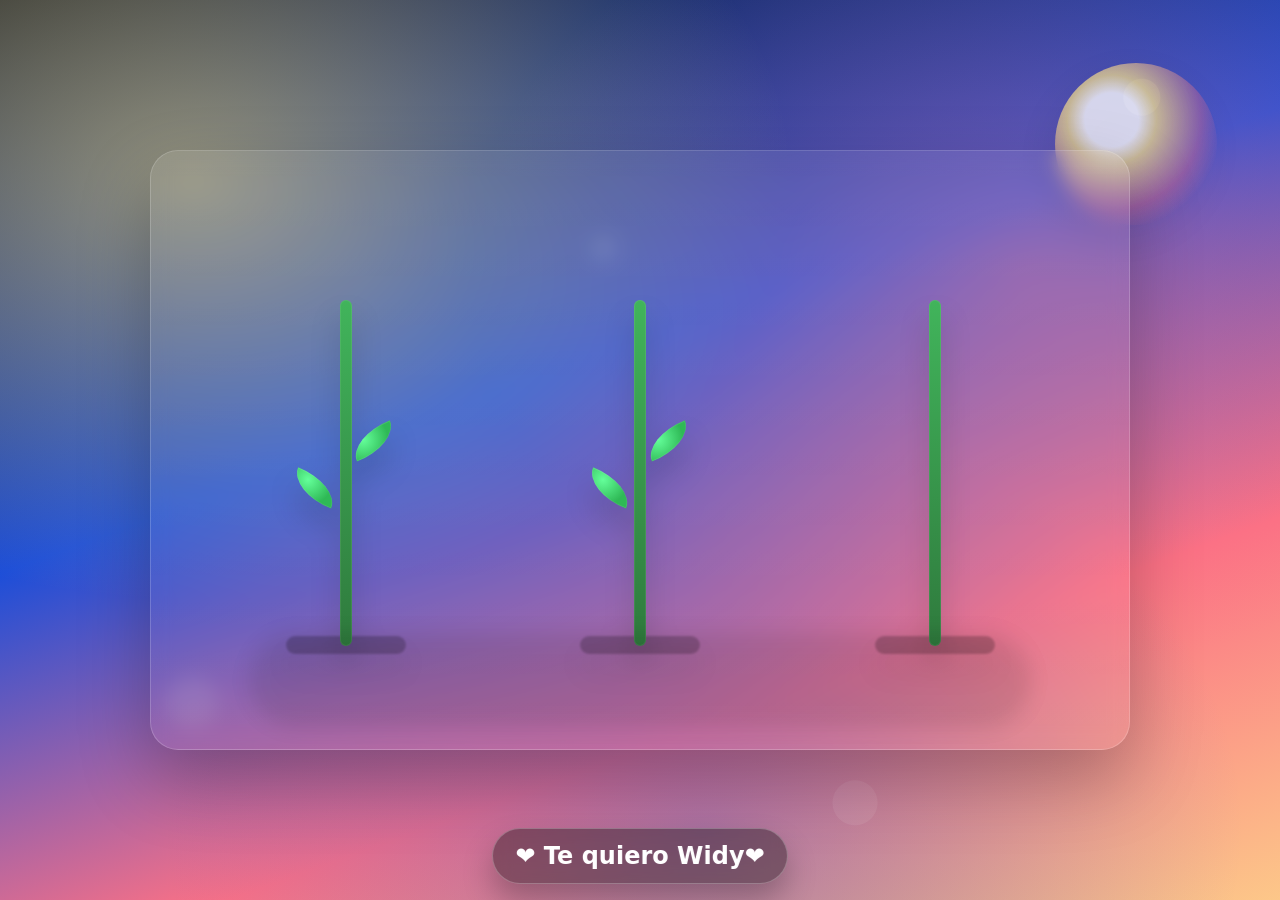
<file: flores.html>
<!doctype html>
<html lang="es">
  <head>
    <meta charset="utf-8" />
    <meta name="viewport" content="width=device-width,initial-scale=1" />
    <title>Flores Amarillas</title>
    <style>
      :root {
        /* Fondo nuevo: cielo + atardecer + bokeh (sin suelo verde) */
        --bg1: #0f172a; /* azul noche */
        --bg2: #1d4ed8; /* azul */
        --bg3: #fb7185; /* rosa */
        --bg4: #fde68a; /* amarillo suave */

        /* Flores */
        --stem: #2f7a3d;
        --leaf: #2fb956;

        --petal1: #ffe067;
        --petal2: #ffbe2f;
        --center1: #f2d57f;
        --center2: #b06a1d;
        --center3: #6b3a10;

        --shadow: rgba(0, 0, 0, 0.18);
        --glass: rgba(255, 255, 255, 0.08);
        --glass2: rgba(255, 255, 255, 0.14);
      }

      * {
        box-sizing: border-box;
      }

      html,
      body {
        width: 100%;
        overflow-x: hidden;
      }

      body {
        margin: 0;
        min-height: 100vh;
        display: grid;
        place-items: center;
        font-family:
          system-ui,
          -apple-system,
          Segoe UI,
          Roboto,
          Arial,
          sans-serif;
        overflow: hidden;
        user-select: none;

        /* Fondo “premium” sin franja verde */
        background:
          radial-gradient(
            1000px 700px at 15% 20%,
            rgba(253, 230, 138, 0.55),
            transparent 60%
          ),
          radial-gradient(
            900px 650px at 80% 30%,
            rgba(251, 113, 133, 0.42),
            transparent 62%
          ),
          radial-gradient(
            900px 700px at 55% 92%,
            rgba(29, 78, 216, 0.35),
            transparent 60%
          ),
          linear-gradient(
            160deg,
            var(--bg1) 0%,
            var(--bg2) 42%,
            var(--bg3) 72%,
            var(--bg4) 110%
          );
      }

      /* “Bokeh” (lucecitas) */
      .bokeh {
        position: fixed;
        inset: -20%;
        pointer-events: none;
        opacity: 0.75;
        filter: blur(0.2px);
        background:
          radial-gradient(
            circle at 12% 24%,
            rgba(255, 255, 255, 0.18) 0 18px,
            transparent 19px
          ),
          radial-gradient(
            circle at 25% 70%,
            rgba(255, 255, 255, 0.12) 0 26px,
            transparent 27px
          ),
          radial-gradient(
            circle at 48% 34%,
            rgba(255, 255, 255, 0.12) 0 14px,
            transparent 15px
          ),
          radial-gradient(
            circle at 62% 78%,
            rgba(255, 255, 255, 0.1) 0 22px,
            transparent 23px
          ),
          radial-gradient(
            circle at 78% 22%,
            rgba(255, 255, 255, 0.15) 0 18px,
            transparent 19px
          ),
          radial-gradient(
            circle at 88% 64%,
            rgba(255, 255, 255, 0.1) 0 30px,
            transparent 31px
          );
        animation: floaty 9s ease-in-out infinite;
      }
      @keyframes floaty {
        0%,
        100% {
          transform: translate3d(0, 0, 0) scale(1);
          opacity: 0.7;
        }
        50% {
          transform: translate3d(-1.5vmin, 1.2vmin, 0) scale(1.02);
          opacity: 0.85;
        }
      }

      /* Sol/luz suave (no “suelo”) */
      .glow {
        position: fixed;
        top: 7vmin;
        right: 7vmin;
        width: 18vmin;
        aspect-ratio: 1;
        border-radius: 50%;
        background: radial-gradient(
          circle at 35% 35%,
          rgba(255, 255, 255, 0.85) 0 18%,
          rgba(253, 230, 138, 0.75) 30%,
          rgba(251, 113, 133, 0.35) 60%,
          transparent 75%
        );
        filter: blur(0.2px) drop-shadow(0 18px 24px rgba(0, 0, 0, 0.15));
        animation: pulse 3.2s ease-in-out infinite;
        opacity: 0.9;
        pointer-events: none;
      }
      @keyframes pulse {
        0%,
        100% {
          transform: scale(1);
        }
        50% {
          transform: scale(1.08);
        }
      }

      /* Tarjeta/escenario tipo vidrio */
      .scene {
        width: min(980px, 94vw);
        height: min(600px, 78svh);

        position: relative;
        display: flex;
        align-items: flex-end;
        justify-content: space-evenly;
        gap: clamp(12px, 4vw, 46px);
        padding: 5vmin 3vmin 8vmin;
        border-radius: 28px;
        background: linear-gradient(
          180deg,
          var(--glass),
          rgba(255, 255, 255, 0.03)
        );
        border: 1px solid rgba(255, 255, 255, 0.18);
        box-shadow: 0 30px 70px rgba(0, 0, 0, 0.25);
        backdrop-filter: blur(10px);
      }

      /* Sombra inferior (para “apoyar” sin suelo verde) */
      .scene::after {
        content: "";
        position: absolute;
        left: 10%;
        right: 10%;
        bottom: 2.4vmin;
        height: 22px;
        border-radius: 999px;
        background: rgba(0, 0, 0, 0.18);
        filter: blur(10px);
        opacity: 0.55;
        pointer-events: none;
        padding-bottom: 8svh;
      }

      /* --- Flor --- */
      .flower {
        position: relative;
        width: clamp(120px, 18vmin, 190px);
        height: clamp(340px, 52vmin, 490px);
        filter: drop-shadow(0 18px 14px var(--shadow));
        transform-origin: 50% 100%;
        animation: sway 4.8s ease-in-out infinite;
      }
      .flower:nth-child(2) {
        animation-delay: -1.2s;
      }
      .flower:nth-child(3) {
        animation-delay: -2.1s;
      }
      .flower:nth-child(4) {
        animation-delay: -3s;
      }

      @keyframes sway {
        0%,
        100% {
          transform: rotate(-1.2deg);
        }
        50% {
          transform: rotate(1.6deg);
        }
      }

      /* base sombra individual (sustituye “suelo”) */
      .base {
        position: absolute;
        left: 50%;
        bottom: 2.6vmin;
        width: 120px;
        height: 18px;
        transform: translateX(-50%) scaleX(0.35);
        border-radius: 999px;
        background: rgba(0, 0, 0, 0.22);
        filter: blur(1px);
        opacity: 0;
      }

      .stem {
        position: absolute;
        left: 50%;
        bottom: 3.4vmin;
        width: 12px;
        height: 74%;
        transform: translateX(-50%) scaleY(0);
        transform-origin: 50% 100%;
        border-radius: 999px;
        background: linear-gradient(180deg, #41b45b, var(--stem));
        box-shadow: inset 0 0 0 1px rgba(255, 255, 255, 0.08);
      }

      .leaf {
        position: absolute;
        width: 46px;
        height: 26px;
        background: radial-gradient(
          circle at 30% 30%,
          #64ff9a,
          var(--leaf) 68%
        );
        border-radius: 100% 0 100% 0;
        opacity: 0;
        transform: scale(0.2) rotate(0deg);
        box-shadow: inset 0 0 0 1px rgba(255, 255, 255, 0.1);
      }
      .leaf.l1 {
        left: 56%;
        bottom: 46%;
        transform-origin: 0% 80%;
        transform: scale(0.2) rotate(-25deg);
      }
      .leaf.l2 {
        left: 14%;
        bottom: 36%;
        border-radius: 0 100% 0 100%;
        transform-origin: 100% 80%;
        transform: scale(0.2) rotate(25deg);
      }

      .head {
        position: absolute;
        left: 50%;
        top: 8%;
        width: 152px;
        aspect-ratio: 1;
        transform: translateX(-50%) scale(0.06);
        transform-origin: 50% 70%;
        opacity: 0;
        display: grid;
        place-items: center;
      }

      /* Pétalos detrás */
      .petals {
        position: absolute;
        inset: 0;
        display: grid;
        place-items: center;
        z-index: 1;
      }

      .petal {
        position: absolute;
        width: 44px;
        height: 78px;
        border-radius: 999px;
        background: radial-gradient(
          circle at 35% 25%,
          #fff7b9 0 26%,
          var(--petal1) 48%,
          var(--petal2) 100%
        );
        transform-origin: 50% 92%;
        transform: rotate(var(--a)) translateY(10px) scaleY(0.25) scaleX(0.55);
        filter: drop-shadow(0 4px 3px rgba(0, 0, 0, 0.1));
      }

      .center {
        position: absolute;
        left: 50%;
        top: 70%;
        transform: translate(-50%, -50%) scale(0.4);
        transform-origin: 50% 50%;
        width: 54px;
        aspect-ratio: 1;
        border-radius: 50%;
        background: radial-gradient(
          circle at 35% 35%,
          var(--center1) 0 18%,
          var(--center2) 45%,
          var(--center3) 100%
        );
        box-shadow:
          inset 0 0 0 6px rgba(0, 0, 0, 0.1),
          0 12px 14px rgba(0, 0, 0, 0.14);
        opacity: 0;
        z-index: 2; /* por encima de pétalos */
      }

      .spark {
        position: absolute;
        width: 8px;
        height: 8px;
        border-radius: 50%;
        background: rgba(255, 255, 255, 0.85);
        top: 12px;
        left: 16px;
        opacity: 0;
        filter: blur(0.2px);
      }
      .spark::after {
        content: "";
        position: absolute;
        width: 5px;
        height: 5px;
        border-radius: 50%;
        background: rgba(255, 255, 255, 0.65);
        top: 18px;
        left: 20px;
      }

      .petal:nth-child(1) {
        --a: 0deg;
      }
      .petal:nth-child(2) {
        --a: 36deg;
      }
      .petal:nth-child(3) {
        --a: 72deg;
      }
      .petal:nth-child(4) {
        --a: 108deg;
      }
      .petal:nth-child(5) {
        --a: 144deg;
      }
      .petal:nth-child(6) {
        --a: 180deg;
      }
      .petal:nth-child(7) {
        --a: 216deg;
      }
      .petal:nth-child(8) {
        --a: 252deg;
      }
      .petal:nth-child(9) {
        --a: 288deg;
      }
      .petal:nth-child(10) {
        --a: 324deg;
      }

      /* ---- Etapas controladas por JS ---- */
      .grow .base {
        animation: base-in 0.7s ease forwards;
      }
      @keyframes base-in {
        to {
          transform: translateX(-50%) scaleX(1);
          opacity: 1;
        }
      }

      .grow .stem {
        animation: grow-stem 1.3s cubic-bezier(0.22, 1, 0.36, 1) forwards;
      }
      @keyframes grow-stem {
        to {
          transform: translateX(-50%) scaleY(1);
        }
      }

      .leafs .leaf {
        animation: leaf-pop 0.9s cubic-bezier(0.22, 1, 0.36, 1) forwards;
      }
      .leafs .leaf.l1 {
        animation-delay: 0.05s;
      }
      .leafs .leaf.l2 {
        animation-delay: 0.12s;
      }
      @keyframes leaf-pop {
        0% {
          opacity: 0;
        }
        70% {
          opacity: 1;
          transform: scale(1.06) rotate(var(--r));
        }
        100% {
          opacity: 1;
          transform: scale(1) rotate(var(--r));
        }
      }
      .leaf.l1 {
        --r: -22deg;
      }
      .leaf.l2 {
        --r: 22deg;
      }

      .bloom .head {
        animation: bloom 1.1s cubic-bezier(0.14, 1.22, 0.3, 1) forwards;
      }
      @keyframes bloom {
        0% {
          opacity: 0;
          transform: translateX(-50%) scale(0.06) rotate(-16deg);
          filter: blur(1px);
        }
        70% {
          opacity: 1;
          transform: translateX(-50%) scale(1.06) rotate(0deg);
          filter: blur(0);
        }
        100% {
          opacity: 1;
          transform: translateX(-50%) scale(1) rotate(0deg);
        }
      }

      .open .petal {
        animation: open-petal 0.95s cubic-bezier(0.2, 1, 0.25, 1) forwards;
      }
      .open .petal:nth-child(odd) {
        animation-delay: 0.06s;
      }
      .open .petal:nth-child(even) {
        animation-delay: 0.12s;
      }
      .open .petal:nth-child(3n) {
        animation-delay: 0.18s;
      }
      @keyframes open-petal {
        0% {
          transform: rotate(var(--a)) translateY(10px) scaleY(0.25) scaleX(0.55);
        }
        70% {
          transform: rotate(var(--a)) translateY(-6px) scaleY(1.06) scaleX(1);
        }
        100% {
          transform: rotate(var(--a)) translateY(-4px) scaleY(1) scaleX(1);
        }
      }

      /* La entrada del centro debe mantener el translate */
      .open .center {
        animation: center-in 0.6s ease forwards;
        animation-delay: 0.22s;
      }
      @keyframes center-in {
        to {
          transform: translate(-50%, -50%) scale(1);
          opacity: 1;
        }
      }

      .alive .petal {
        animation: breathe 2.8s ease-in-out infinite;
        animation-delay: 0.8s;
      }
      @keyframes breathe {
        0%,
        100% {
          transform: rotate(var(--a)) translateY(-4px) scaleY(1);
        }
        50% {
          transform: rotate(calc(var(--a) + 2deg)) translateY(-6px) scaleY(1.03);
        }
      }
      .alive .spark {
        animation: sparkle 2.2s ease-in-out infinite;
        animation-delay: 1.2s;
      }
      @keyframes sparkle {
        0% {
          transform: translateY(10px) scale(0.6);
          opacity: 0;
        }
        35% {
          opacity: 0.95;
        }
        60% {
          transform: translateY(0) scale(1);
          opacity: 0.55;
        }
        100% {
          transform: translateY(-7px) scale(0.6);
          opacity: 0;
        }
      }

      /* Etiqueta */
      .hint {
        position: fixed;
        bottom: 2.2vmin;
        left: 50%;
        transform: translateX(-50%);
        padding: 0.6rem 1rem;
        background: rgba(255, 255, 255, 0.12);
        border: 1px solid rgba(255, 255, 255, 0.18);
        border-radius: 999px;
        backdrop-filter: blur(10px);
        box-shadow: 0 12px 22px rgba(0, 0, 0, 0.18);
        font-weight: 650;
        color: rgba(255, 255, 255, 0.92);
        letter-spacing: 0.2px;
      }
      .message {
        position: fixed;
        bottom: 16px; /* ← ahora abajo */
        left: 50%;
        transform: translateX(-50%);

        padding: 0.8rem 1.4rem;
        font-size: clamp(1rem, 4vw, 1.5rem);
        font-weight: 600;
        text-align: center;
        color: #fff;

        background: rgba(0, 0, 0, 0.35);
        border: 1px solid rgba(255, 255, 255, 0.25);
        border-radius: 999px;

        backdrop-filter: blur(10px);
        box-shadow: 0 16px 30px rgba(0, 0, 0, 0.25);

        z-index: 2000;
        max-width: 92vw;
      }

      @media (prefers-reduced-motion: reduce) {
        .bokeh,
        .glow,
        .flower {
          animation: none !important;
        }
        .stem,
        .leaf,
        .head,
        .base,
        .petal,
        .center,
        .spark {
          animation: none !important;
          transform: none !important;
          opacity: 1 !important;
        }
      }

      @media (max-width: 640px) {
        .message {
          bottom: 8px; /* más arriba en móvil */
          width: 92vw; /* no se sale de pantalla */
          max-width: 520px;

          padding: 0.65rem 1rem;
          font-size: clamp(0.95rem, 4vw, 1.2rem);
          line-height: 1.2;

          border-radius: 16px; /* menos redondo en móvil */
        }

        /* deja espacio abajo para que no tape flores */

        .scene {
          height: 70svh; /* ← más baja (antes era muy alta) */
          margin-top: 10svh; /* ← baja la escena para no tapar el sol */
          padding-top: 10svh; /* espacio interno para flores */
          padding-bottom: 10svh; /* espacio para el mensaje inferior */
        }

        /*FLORES MÁS CHICAS */
        .flower {
          width: clamp(90px, 32vw, 130px);
          height: clamp(240px, 46svh, 340px);
        }

        /* Cabeza de la flor más pequeña */
        .head {
          width: clamp(95px, 28vw, 125px);
        }

        /* Mensaje arriba: más compacto en móvil */
        /* .message{
    top: 12px;
    width: min(92vw, 520px);
    padding: .75rem 1rem;
    font-size: clamp(1rem, 4.2vw, 1.4rem);
    line-height: 1.2;
  } */

        /* Centro café proporcional */
        .center {
          width: clamp(36px, 10vw, 46px);
        }

        /* Pétalos más cortos */
        .petal {
          height: 62px;
          width: 36px;
        }

        /* Tallo más corto */
        .stem {
          height: 65%;
        }
      }
    </style>
  </head>
  <body>
    <div class="bokeh" aria-hidden="true"></div>
    <div class="glow" aria-hidden="true"></div>

    <main class="scene" aria-label="Flores amarillas">
      <div class="flower">
        <div class="base"></div>
        <div class="stem"></div>
        <div class="leaf l1"></div>
        <div class="leaf l2"></div>
        <div class="head">
          <div class="petals">
            <span class="petal"></span><span class="petal"></span
            ><span class="petal"></span><span class="petal"></span
            ><span class="petal"></span> <span class="petal"></span
            ><span class="petal"></span><span class="petal"></span
            ><span class="petal"></span><span class="petal"></span>
          </div>
          <div class="center"><span class="spark"></span></div>
        </div>
      </div>

      <div class="flower">
        <div class="base"></div>
        <div class="stem"></div>
        <div class="leaf l1"></div>
        <div class="leaf l2"></div>
        <div class="head">
          <div class="petals">
            <span class="petal"></span><span class="petal"></span
            ><span class="petal"></span><span class="petal"></span
            ><span class="petal"></span> <span class="petal"></span
            ><span class="petal"></span><span class="petal"></span
            ><span class="petal"></span><span class="petal"></span>
          </div>
          <div class="center"><span class="spark"></span></div>
        </div>
      </div>

      <div class="flower">
        <div class="base"></div>
        <div class="stem"></div>
        <div class="leaf l1"></div>
        <div class="leaf l2"></div>
        <div class="head">
          <div class="petals">
            <span class="petal"></span><span class="petal"></span
            ><span class="petal"></span><span class="petal"></span
            ><span class="petal"></span> <span class="petal"></span
            ><span class="petal"></span><span class="petal"></span
            ><span class="petal"></span><span class="petal"></span>
          </div>
          <div class="center"><span class="spark"></span></div>
        </div>
      </div>
    </main>

    <!-- <div class="hint">🌼 Clic para reiniciar la floración</div> -->

    <div class="message">❤️ Te quiero Widy❤️</div>

    <script>
      const flowers = Array.from(document.querySelectorAll(".flower"));
      const sleep = (ms) => new Promise((r) => setTimeout(r, ms));

      async function bloomOne(flower, delay = 0) {
        flower.classList.remove("grow", "leafs", "bloom", "open", "alive");
        await sleep(delay);

        flower.classList.add("grow"); // base + tallo
        await sleep(850);

        flower.classList.add("leafs"); // hojas
        await sleep(650);

        flower.classList.add("bloom"); // aparece cabeza
        await sleep(520);

        flower.classList.add("open"); // abre pétalos
        await sleep(950);

        flower.classList.add("alive"); // vida/brillo
      }

      function bloomAll() {
        const baseDelay = 140;
        flowers.forEach((f, i) => bloomOne(f, i * baseDelay));
      }

      bloomAll();
      document.addEventListener("click", bloomAll);
      document.addEventListener("visibilitychange", () => {
        if (!document.hidden) bloomAll();
      });
    </script>
  </body>
</html>
</file>
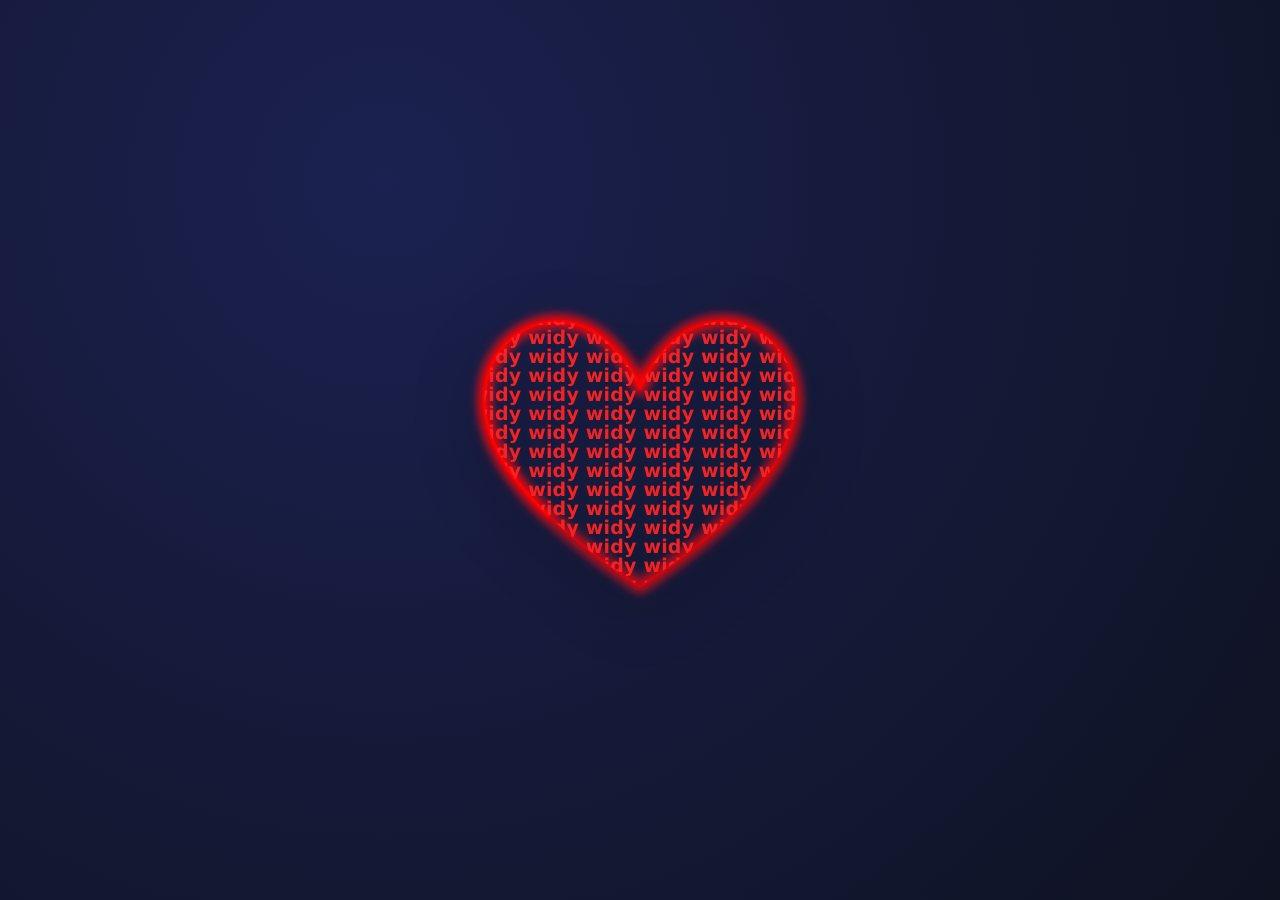
<file: heart.html>
<!doctype html>
<html lang="es">
  <head>
    <meta charset="utf-8" />
    <meta name="viewport" content="width=device-width,initial-scale=1" />
    <title>Corazón widy</title>
    <style>
      :root {
        --size: 380px;
        --bg1: #0f1221;
        --bg2: #1b2150;

        --text: rgba(255, 209, 220, 0.98);

        /* Texto diagonal */
        --angle: -18deg;
        --font: 8px;
        --pad: 5%;
      }

      body {
        margin: 0;
        min-height: 100vh;
        display: grid;
        place-items: center;
        background: radial-gradient(circle at 30% 20%, var(--bg2), var(--bg1));
        font-family:
          system-ui,
          -apple-system,
          Segoe UI,
          Roboto,
          Arial,
          sans-serif;
      }

      .wrap {
        width: var(--size);
        height: var(--size);
        filter: drop-shadow(0 18px 30px rgba(0, 0, 0, 0.35));
      }

      svg {
        width: 100%;
        height: 100%;
        display: block;
      }

      .box {
        width: 100%;
        height: 100%;
        background: transparent;
        overflow: hidden;
        display: flex;
        align-items: center;
        justify-content: center;
      }

      .patternText {
        color: rgba(255, 35, 35, 0.95);
        font-weight: 700;
        font-size: 5px;          /* MÁS pequeño */
        letter-spacing: .01em;   /* más juntito */

        line-height: 1;
        text-transform: lowercase;
        white-space: pre;
        margin: 0;

        /* ✅ ya NO diagonal */
        transform: none;
        transform-origin: center;

        /* ✅ ya NO agrandado */
        width: 100%;
        height: 100%;

        display: flex;
        align-items: center;
        justify-content: center;

        padding: var(--pad);
        box-sizing: border-box;

        user-select: none;
        text-shadow: 0 0 5px rgba(255, 255, 255, 0.08);
      }
      
    .pulse{
         animation: pulseShadow 2.6s ease-in-out infinite;
    }


      @media (max-width: 420px) {
        :root {
          --size: 320px;
          --font: 7px;
        }
      }

            
        
@keyframes pulseShadow {
  0%   { opacity: 0.5; }
  50%  { opacity: 1; }
  100% { opacity: 0.5; }
}


    </style>
  </head>

  <body>
    <div class="wrap">
      <svg
        viewBox="0 0 100 100"
        xmlns="http://www.w3.org/2000/svg"
        aria-label="corazón"
      >
        <defs>
          <!-- Path base del corazón (lo reutilizamos) -->
          <path
            id="heartPath"
            d="M50 86
          C 20 66, 5 48, 10 30
          C 15 15, 32 12, 42 22
          C 47 27, 49 31, 50 34
          C 51 31, 53 27, 58 22
          C 68 12, 85 15, 90 30
          C 95 48, 80 66, 50 86 Z"
          />

          <!-- Clip para que el texto solo se vea dentro del corazón -->
          <clipPath id="heartClip">
            <use href="#heartPath"></use>
          </clipPath>

          <!-- Blur suave para que parezca “sombra” -->
          <filter id="softShadow" x="-25%" y="-25%" width="150%" height="150%">
            <feGaussianBlur stdDeviation="1.2" />
          </filter>
        </defs>

        <use
          href="#heartPath"
          fill="none"
          stroke="rgba(255,60,90,0.20)"
          stroke-width="4.2"
          stroke-linecap="round"
          stroke-linejoin="round"
          filter="url(#softShadow)"
        />

        <!-- AQUI se dibuja el “degradado en el recorrido” con JS -->
        <g id="trailBlur" filter="url(#softShadow)" class="pulse"></g>
        <g id="trailSharp" class="pulse"></g>

        <!-- Texto recortado (solo texto, sin fondo rojo) -->
        <foreignObject
          x="0"
          y="0"
          width="100"
          height="100"
          clip-path="url(#heartClip)"
        >
          <div xmlns="http://www.w3.org/1999/xhtml" class="box">
            <p id="pattern" class="patternText"></p>
          </div>
        </foreignObject>
      </svg>
    </div>

    <script>
      const word = "widy";
      const sep = " ";
      const p = document.getElementById("pattern");

      const canvas = document.createElement("canvas");
      const ctx = canvas.getContext("2d");

      function buildPattern() {
        const style = getComputedStyle(p);
        const fontSize = parseFloat(style.fontSize) || 8;
        const fontFamily = style.fontFamily || "system-ui";
        const fontWeight = style.fontWeight || "700";
        ctx.font = `${fontWeight} ${fontSize}px ${fontFamily}`;

        const box = p.getBoundingClientRect();
        const token = word + sep;
        const tokenW =
          ctx.measureText(token).width || fontSize * token.length * 0.6;

        const tokensPerLine = Math.max(
          14,
          Math.floor((box.width * 1.1) / tokenW),
        );
        const linePx = fontSize * 1.02;
        const lines = Math.max(55, Math.floor((box.height * 1.1) / linePx));

        const line = token.repeat(tokensPerLine).trimEnd();
        let out = "";
        for (let i = 0; i < lines; i++) out += line + "\n";
        p.textContent = out.trimEnd();
      }

      // ====== 2) SOMBRA DEGRADADA SIGUIENDO EL RECORRIDO ======
      function buildPathTrail() {
        const path = document.getElementById("heartPath");
        const gBlur = document.getElementById("trailBlur");
        const gSharp = document.getElementById("trailSharp");

        gBlur.innerHTML = "";
        gSharp.innerHTML = "";

        const total = path.getTotalLength(); // longitud total [2](https://developer.mozilla.org/en-US/docs/Web/API/SVGGeometryElement)[1](https://developer.mozilla.org/en-US/docs/Web/API/SVGGeometryElement/getPointAtLength)

        const segments = 620; // más = degradado más suave
        const startAt = 0.12;
        const gamma = 2.0;

        const maxA = 0.85;
        const minA = 0.18; // 👈 clave: cubre TODO el corazón

        const color = [255, 0, 0];

        const wBlur = 2.8; // grosor de sombra
        const wSharp = 1.0; // línea fina para definición (opcional)

        const startLen = total * startAt;
        const step = total / segments;

        for (let i = 0; i < segments; i++) {
          const t = i / (segments - 1); // 0..1
          const fade = Math.pow(1 - t, gamma); // curva de degradado
          const a = minA + (maxA - minA) * fade; // 👈 nunca baja de minA

          const d1 = (startLen + i * step) % total;
          const d2 = (startLen + (i + 1) * step) % total;

          const p1 = path.getPointAtLength(d1); // muestreo del path [1](https://developer.mozilla.org/en-US/docs/Web/API/SVGGeometryElement/getPointAtLength)
          const p2 = path.getPointAtLength(d2);

          const lineBlur = document.createElementNS(
            "http://www.w3.org/2000/svg",
            "line",
          );
          lineBlur.setAttribute("x1", p1.x);
          lineBlur.setAttribute("y1", p1.y);
          lineBlur.setAttribute("x2", p2.x);
          lineBlur.setAttribute("y2", p2.y);
          lineBlur.setAttribute(
            "stroke",
            `rgba(${color[0]},${color[1]},${color[2]},${a})`,
          );
          lineBlur.setAttribute("stroke-width", wBlur);
          lineBlur.setAttribute("stroke-linecap", "round");

          const lineSharp = document.createElementNS(
            "http://www.w3.org/2000/svg",
            "line",
          );
          lineSharp.setAttribute("x1", p1.x);
          lineSharp.setAttribute("y1", p1.y);
          lineSharp.setAttribute("x2", p2.x);
          lineSharp.setAttribute("y2", p2.y);
          lineSharp.setAttribute(
            "stroke",
            `rgba(${color[0]},${color[1]},${color[2]},${Math.min(1, a * 0.75)})`,
          );
          lineSharp.setAttribute("stroke-width", wSharp);
          lineSharp.setAttribute("stroke-linecap", "round");

          gBlur.appendChild(lineBlur);
          gSharp.appendChild(lineSharp);
        }

        // Esta técnica de “gradiente siguiendo el trazo” se logra
        // segmentando el camino con getPointAtLength() [3](https://gist.github.com/mbostock/4163057)[4](https://stackoverflow.com/questions/14633363/can-i-apply-a-gradient-along-an-svg-path)
      }

      window.addEventListener("load", () => {
        buildPattern();
        buildPathTrail();
      });
      window.addEventListener("resize", () => {
        buildPattern();
        buildPathTrail();
      });
    </script>
  </body>
</html>
</file>
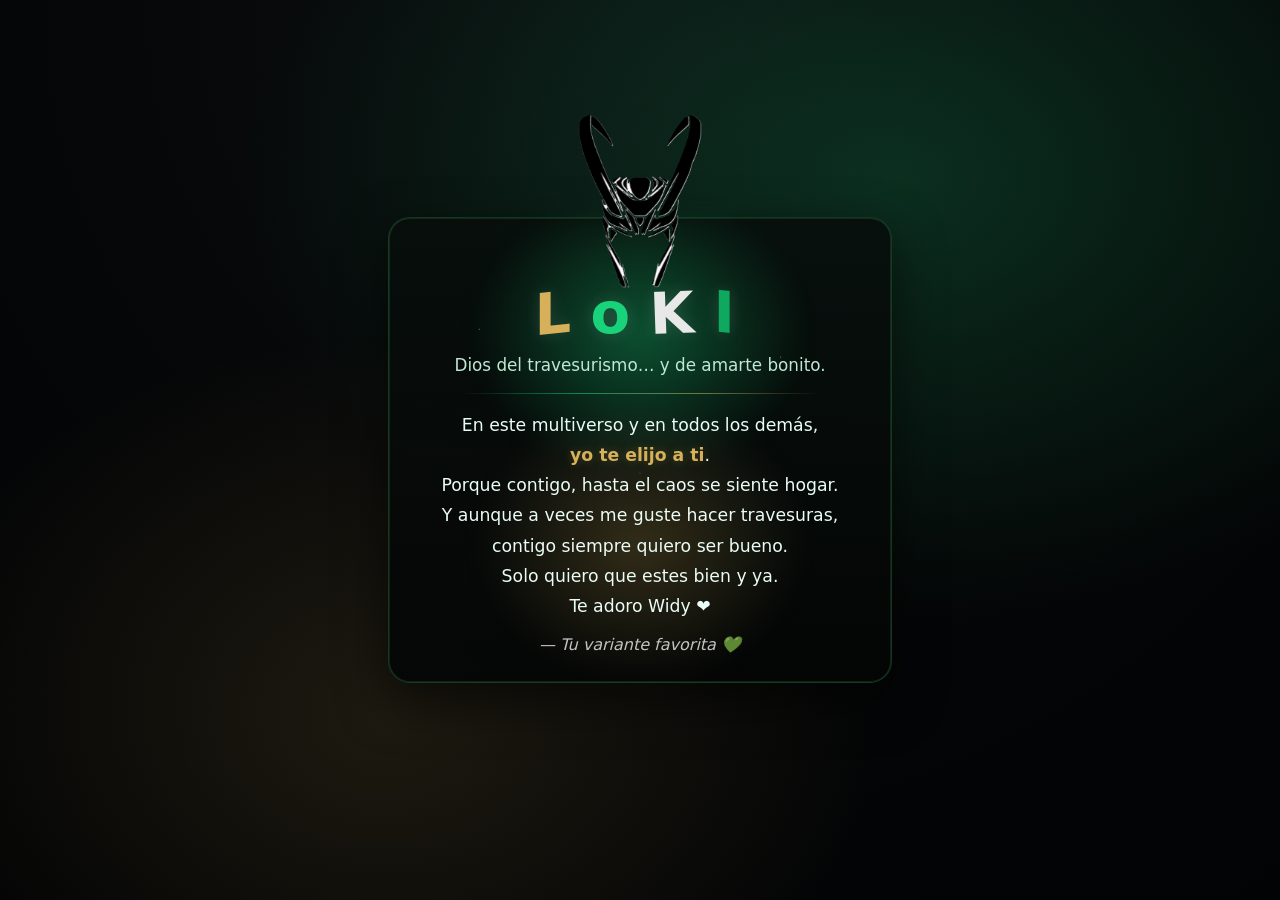
<file: marvel.html>
<!DOCTYPE html>
<html lang="es">
<head>
  <meta charset="UTF-8" />
  <meta name="viewport" content="width=device-width, initial-scale=1.0"/>
  <title>Para mi persona favorita 💚</title>
  <link rel="stylesheet" href="css/marvel.css"/>
</head>
<body>
  <main class="stage">
    <section class="card" aria-label="Carta romántica Loki">
      <div class="glow"></div>

      <!-- Corona/“cuernos” minimalistas -->
      
      <!-- Corona PNG -->
      <img 
        src="images/corona-loki.png" 
        alt="Corona de Loki" 
        class="loki-crown"
      />

      
        




      <!-- Título tipo Loki (cambio de estilo por letra) -->
      <h1 class="loki-title" aria-label="LOKI">
        <span>L</span><span>O</span><span>K</span><span>I</span>
      </h1>

      <p class="subtitle">
        Dios del travesurismo… y de amarte bonito.
      </p>

      <div class="divider" aria-hidden="true"></div>

      <p class="message">
        En este multiverso y en todos los demás,<br/>
        <strong>yo te elijo a ti</strong>.<br/>
        Porque contigo, hasta el caos se siente hogar.<br/>
        Y aunque a veces me guste hacer travesuras, contigo siempre quiero ser bueno.<br/>
        Solo quiero que estes bien y ya.<br/>
        Te adoro Widy ❤️
      </p>

      <p class="signature">
        — Tu variante favorita 💚
      </p>

      <div class="runes" aria-hidden="true"></div>
    </section>
  </main>
</body>
</html>
</file>
<file: css/marvel.css>
:root{
  --bg0:#050607;
  --bg1:#0a1210;
  --emerald:#19d37a;
  --emerald2:#0ea85f;
  --gold:#d6b15a;
  --gold2:#b98a2a;
  --ink:#eafcf5;
  --muted:#bfe7d4;
}

*{ box-sizing:border-box; }

body{
  margin:0;
  min-height:100vh;
  display:grid;
  place-items:center;
  color:var(--ink);
  font-family: "Segoe UI", system-ui, -apple-system, Arial, sans-serif;
  background:
    radial-gradient(1200px 800px at 70% 20%, rgba(25,211,122,.18), transparent 55%),
    radial-gradient(900px 700px at 30% 80%, rgba(214,177,90,.12), transparent 55%),
    radial-gradient(circle at top, #0b0f10 0%, #050607 55%, #020304 100%);
  overflow:hidden;
}

.stage{
  width:min(92vw, 560px);
  padding:28px;
}

.card{
  position:relative;
  padding:44px 26px 28px;
  border-radius:22px;
  background:
    linear-gradient(180deg, rgba(8,14,12,.92), rgba(4,6,6,.92));
  border:1px solid rgba(25,211,122,.25);
  box-shadow:
    0 18px 50px rgba(0,0,0,.55),
    inset 0 0 0 1px rgba(214,177,90,.12);
  text-align:center;
  isolation:isolate;
}

/* Halo mágico */
.glow{
  position:absolute; inset:-2px;
  border-radius:24px;
  background:
    radial-gradient(260px 220px at 50% 25%, rgba(25,211,122,.35), transparent 65%),
    radial-gradient(260px 220px at 50% 70%, rgba(214,177,90,.22), transparent 65%);
  filter: blur(10px);
  z-index:-1;
  animation: shimmer 3.2s ease-in-out infinite;
}

@keyframes shimmer{
  0%,100%{ transform:translateY(0) scale(1); opacity:.9; }
  50%{ transform:translateY(-6px) scale(1.02); opacity:1; }
}

/* Cuernos minimalistas */
.horns{
  position:absolute;
  top:14px;
  left:50%;
  transform:translateX(-50%);
  width:120px;
  height:48px;
  pointer-events:none;
  opacity:.95;
}
.horn{
  position:absolute;
  top:0;
  width:44px;
  height:44px;
  border:3px solid rgba(214,177,90,.9);
  border-bottom-color:transparent;
  border-left-color:transparent;
  border-radius:8px 28px 8px 28px;
  filter: drop-shadow(0 0 10px rgba(214,177,90,.25));
}
.horn.left{
  left:8px;
  transform: rotate(-30deg) skewX(-10deg);
}
.horn.right{
  right:8px;
  transform: rotate(30deg) scaleX(-1) skewX(-10deg);
}

/* Título “LOKI” con vibra de intro (estilos alternados por letra) */
.loki-title{
  margin:18px 0 8px;
  letter-spacing:.18em;
  font-size: clamp(2.6rem, 7vw, 3.6rem);
  text-shadow: 0 0 16px rgba(255,255,255,.12);
}
.loki-title span{
  display:inline-block;
  padding:0 .08em;
  animation: mischief 1.8s ease-in-out infinite;
}
.loki-title span:nth-child(1){
  color:var(--gold);
  font-weight:800;
  transform: skewY(-6deg);
}
.loki-title span:nth-child(2){
  color:var(--emerald);
  font-weight:700;
  text-transform: lowercase;
}
.loki-title span:nth-child(3){
  color:#e8e8e8;
  font-weight:600;
  transform: rotate(-2deg);
}
.loki-title span:nth-child(4){
  color:var(--emerald2);
  font-weight:900;
  text-transform: uppercase;
  transform: skewY(6deg);
}

@keyframes mischief{
  0%,100%{ transform: translateY(0) rotate(0); filter:none; }
  50%{ transform: translateY(-2px) rotate(.6deg); filter: drop-shadow(0 0 10px rgba(25,211,122,.25)); }
}

.subtitle{
  margin:0 0 14px;
  color:var(--muted);
  font-size:1.05rem;
}

.divider{
  height:1px;
  width:min(360px, 85%);
  margin:18px auto 16px;
  background: linear-gradient(90deg, transparent, rgba(25,211,122,.55), rgba(214,177,90,.55), transparent);
}

.message{
  margin:0 auto 14px;
  line-height:1.75;
  font-size:1.08rem;
  color:#eafcf5;
}
.message strong{
  color:var(--gold);
  text-shadow: 0 0 10px rgba(214,177,90,.25);
}

.signature{
  margin:10px 0 0;
  color:rgba(255,255,255,.75);
  font-style:italic;
}

/* Runas/partículas */
.runes{
  position:absolute;
  inset:0;
  border-radius:22px;
  background:
    radial-gradient(2px 2px at 18% 24%, rgba(25,211,122,.65), transparent 55%),
    radial-gradient(2px 2px at 78% 30%, rgba(214,177,90,.55), transparent 55%),
    radial-gradient(1.8px 1.8px at 30% 72%, rgba(25,211,122,.55), transparent 55%),
    radial-gradient(1.6px 1.6px at 70% 78%, rgba(214,177,90,.5), transparent 55%),
    radial-gradient(2px 2px at 50% 55%, rgba(25,211,122,.25), transparent 60%);
  opacity:.9;
  mix-blend-mode: screen;
  pointer-events:none;
  animation: drift 6s ease-in-out infinite;
}

@keyframes drift{
  0%,100%{ transform: translate(0,0); opacity:.85; }
  50%{ transform: translate(6px,-8px); opacity:1; }
}

/* Accesibilidad: reduce motion */
@media (prefers-reduced-motion: reduce){
  *{ animation:none !important; }
}


.loki-crown {
  position: absolute;
  top: -110px;              /* súbela/bájala según tu PNG */
  left: 50%;
  transform: translateX(-50%);
  width: 130px;            /* ajusta según el tamaño del PNG */
  max-width: 80%;
  height: auto;
  z-index: 5;
  pointer-events: none;    /* para que no interfiera */
}
</file>
